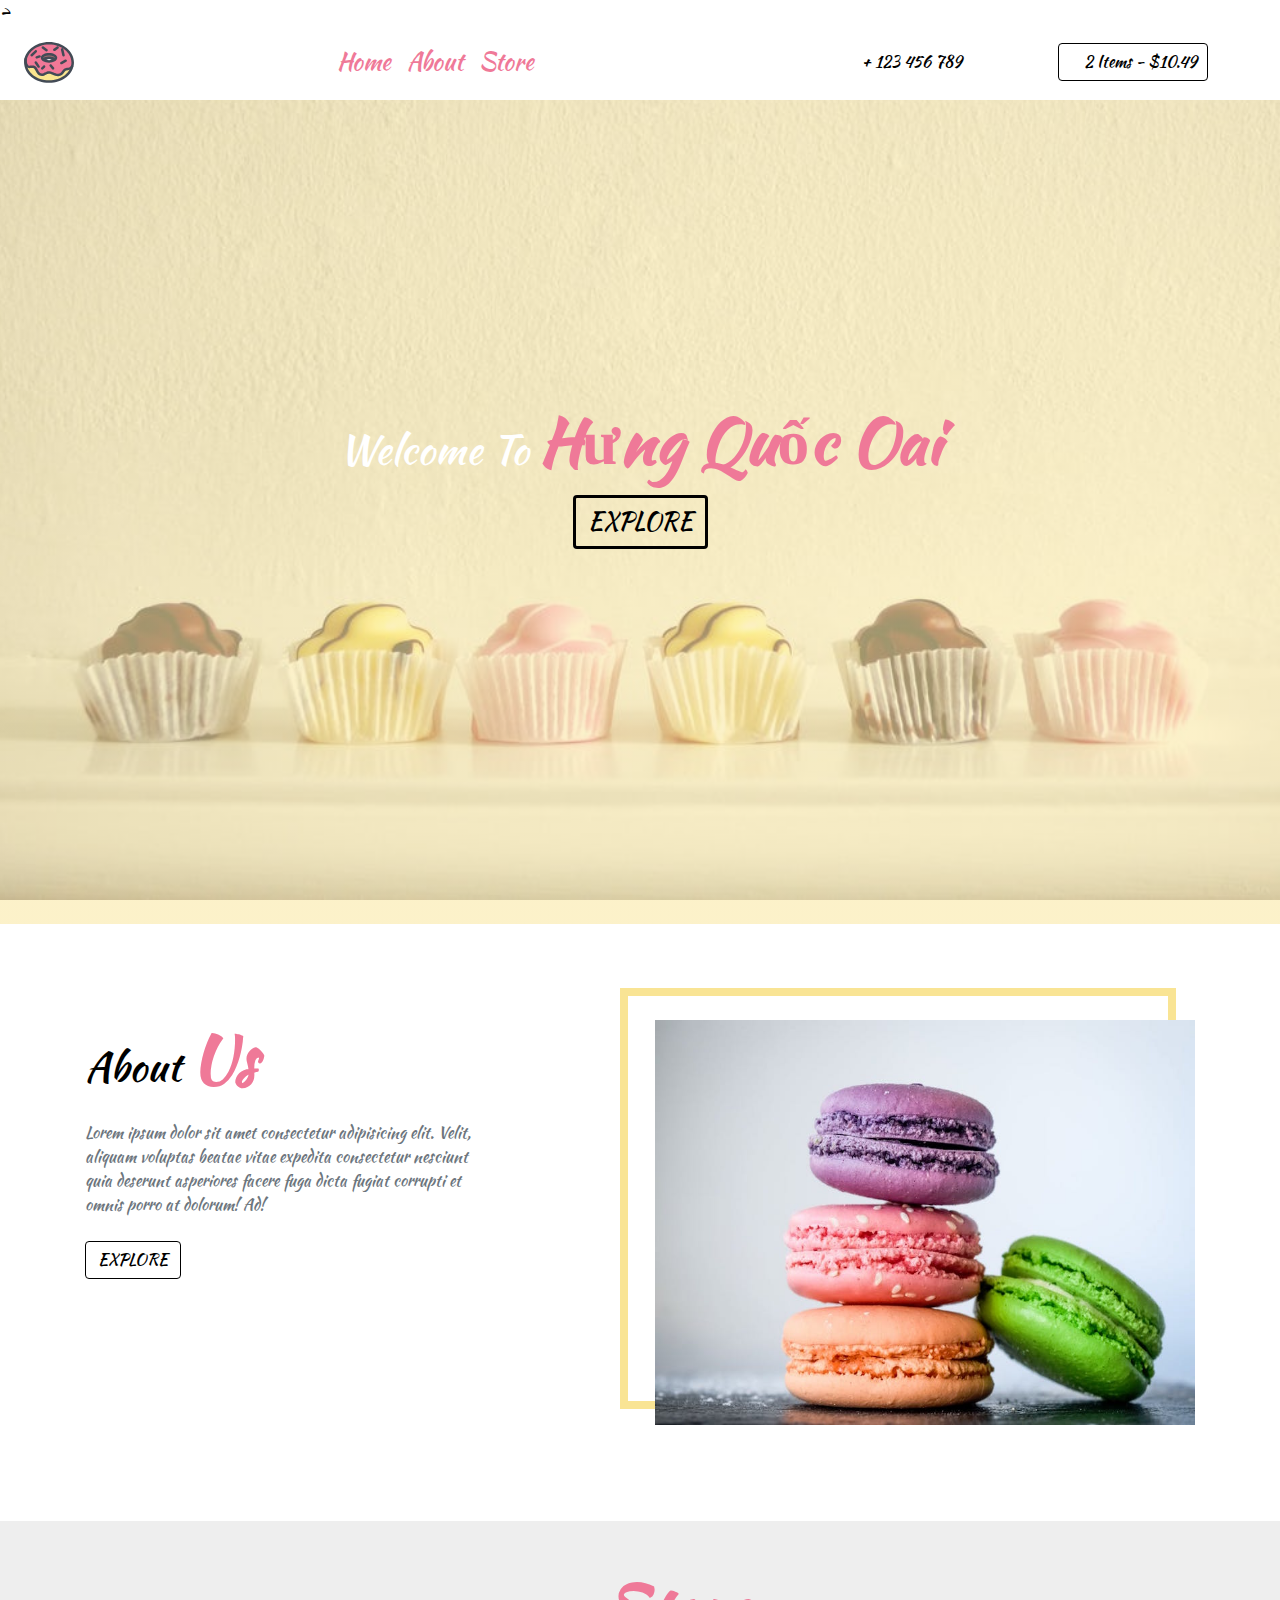
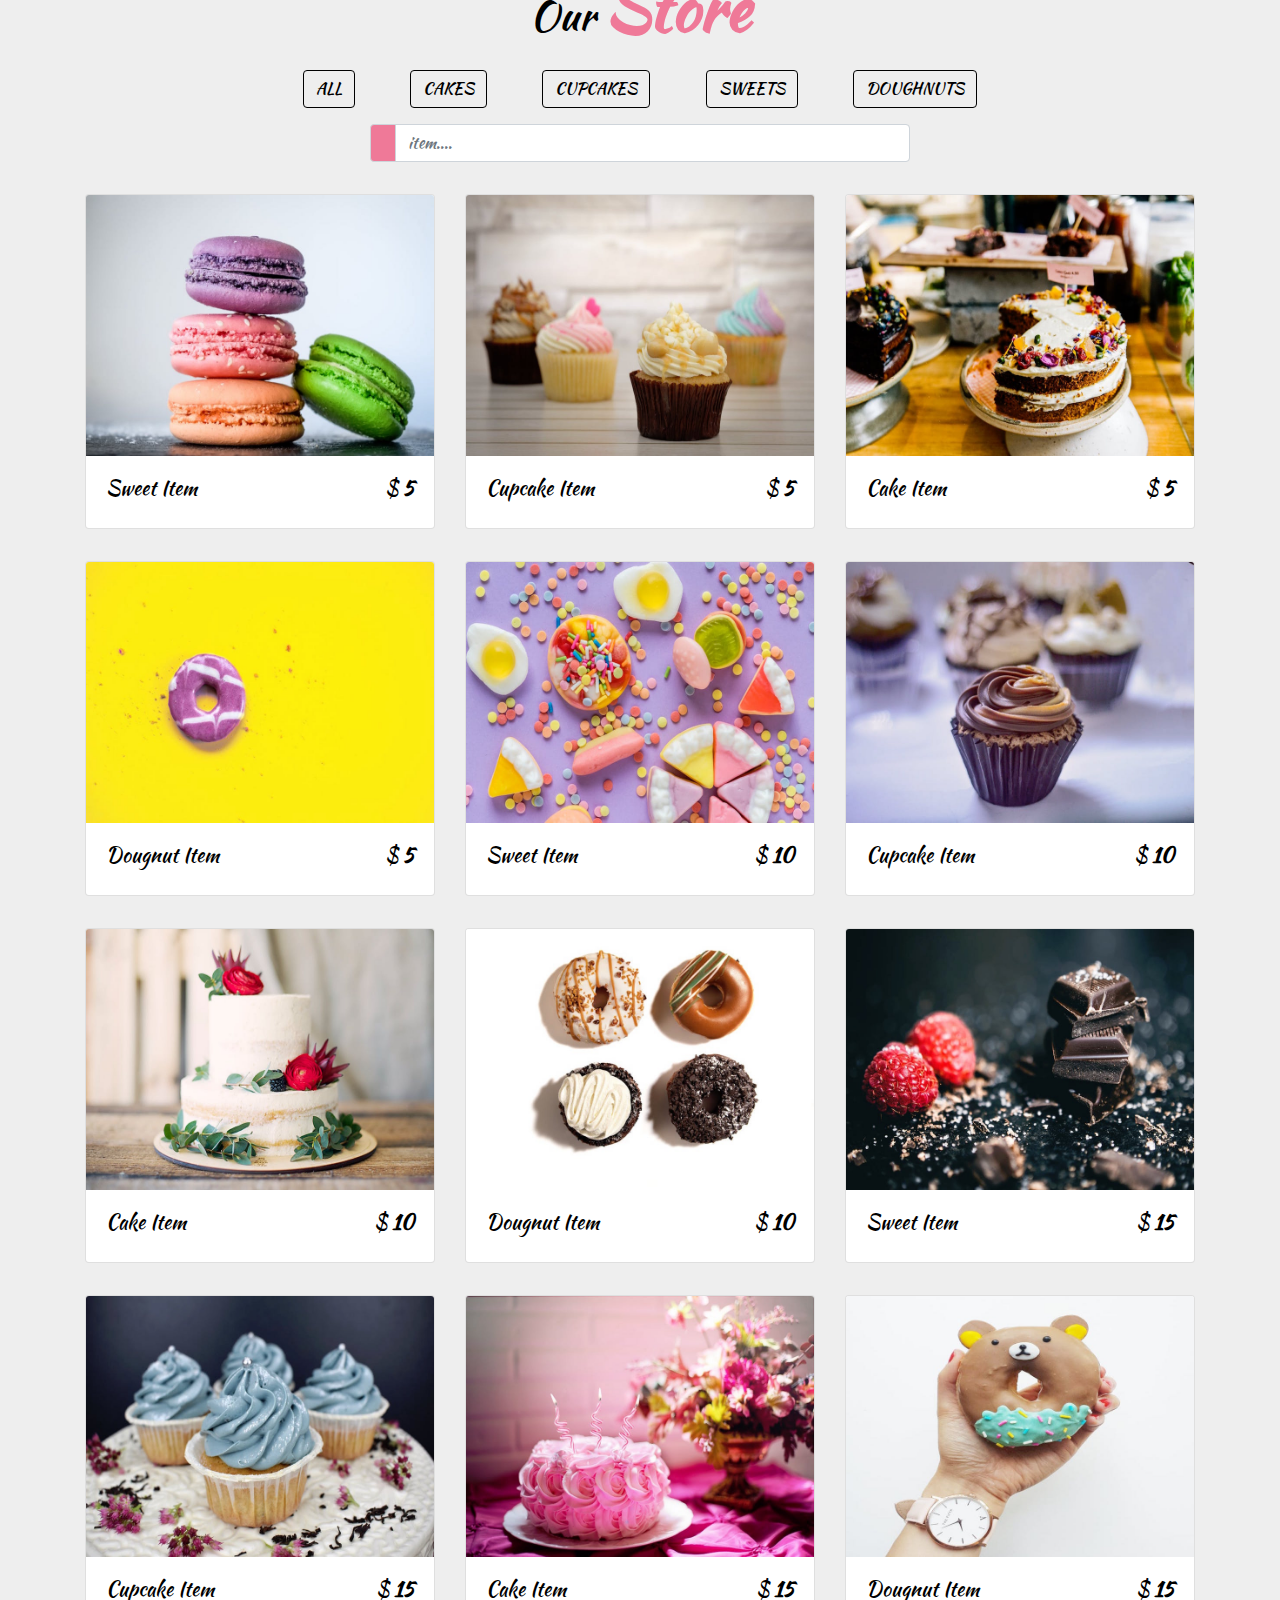
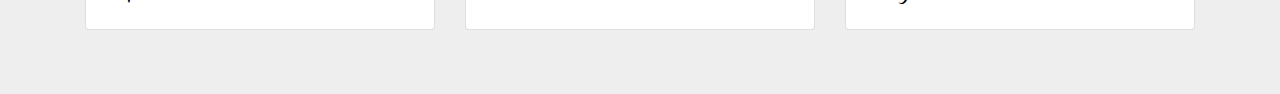
<file: index.html>
<!DOCTYPE html>
<html lang="en">

<head>
  <meta charset="utf-8">
  <link rel="stylesheet" href="https://use.fontawesome.com/releases/v5.7.0/css/all.css" integrity="sha384-lZN37f5QGtY3VHgisS14W3ExzMWZxybE1SJSEsQp9S+oqd12jhcu+A56Ebc1zFSJ" crossorigin="anonymous">
  <meta name="viewport" content="width=device-width, initial-scale=1">
  <link rel="stylesheet" href="https://maxcdn.bootstrapcdn.com/bootstrap/4.4.1/css/bootstrap.min.css">>
  <!-- main css -->
  <link rel="stylesheet" href="css/style.css">

  <!-- font awesome -->
  
  <title>Bánh Mì Hưng Miền</title>
  <style>
  </style>
</head>

<body>
  <!-- header -->
  <header>
    <!-- navbar  -->
    <!-- 
https://www.iconfinder.com/icons/2427887/dessert_donut_doughnut_fat_sweets_icon
Creative Commons (Attribution 3.0 Unported);
https://www.iconfinder.com/korawan_m
     -->
    <nav class="navbar navbar-expand-lg px-4">
      <a class="navbar-brand" href="#"><img src="img/logo.svg" alt=""></a>
      <button class="navbar-toggler" type="button" data-toggle="collapse" data-target="#myNav">
        <span class="toggler-icon"><i class="fas fa-bars"></i></span>
      </button>
      <div class="collapse navbar-collapse" id="myNav">
        <ul class="navbar-nav mx-auto text-capitalize">
          <li class="nav-item active">
            <a class="nav-link" href="#">home</a>
          </li>
          <li class="nav-item">
            <a class="nav-link " href="#">about</a>
          </li>
          <li class="nav-item">
            <a class="nav-link" href="#">store</a>
          </li>
        </ul>
        <div class="nav-info-items d-none d-lg-flex ">
          <!-- single info -->
          <div class="nav-info align-items-center d-flex justify-content-between mx-lg-5">
            <span class="info-icon mx-lg-3"><i class="fas fa-phone"></i></span>
            <p class="mb-0">+ 123 456 789</p>
          </div>
          <!-- end of single info -->
          <!-- single info -->
          <div id="cart-info" class="nav-info align-items-center cart-info d-flex justify-content-between mx-lg-5">
            <span class="cart-info__icon mr-lg-3"><i class="fas fa-shopping-cart"></i></span>
            <p class="mb-0 text-capitalize"><span id="item-count">2 </span> items - $<span class="item-total">10.49</span></p>
          </div>
          <!-- end of single info -->
        </div>
      </div>
    </nav>
    <!-- end of nav -->
    <!-- banner  -->
    <div class="container-fluid">
      <div class="row max-height justify-content-center align-items-center">
        <div class="col-10 mx-auto banner text-center">
          <h1 class="text-capitalize">welcome to <strong class="banner-title ">Hưng Quốc Oai</strong></h1>
          <a href="#store" class="btn banner-link text-uppercase my-2">explore</a>

        </div>
        <div id="cart" class="cart">
          <!-- cart item -->
          <div class="cart-item d-flex justify-content-between text-capitalize my-3">
            <img src="img/cake-2.jpeg" class="img-fluid rounded-circle" id="item-img" alt="">
            <div class="item-text">

              <p id="cart-item-title" class="font-weight-bold mb-0">cart item</p>
              <span>$</span>
              <span id="cart-item-price" class="cart-item-price" class="mb-0">10.99</span>
            </div>
            <a href="#" id='cart-item-remove' class="cart-item-remove">
              <i class="fas fa-trash"></i>
            </a>
          </div>
          <!--end of  cart item -->
          <!-- cart item -->
          <div class="cart-item d-flex justify-content-between text-capitalize my-3">
            <img src="img/doughnut-2.jpeg" class="img-fluid rounded-circle" id="item-img" alt="">
            <div class="cart-item-text">

              <p id="cart-item-title" class="font-weight-bold mb-0">cart item</p>
              <span>$</span>
              <span id="cart-item-price" class="cart-item-price" class="mb-0">10.99</span>
            </div>
            <a href="#" id='cart-item-remove' class="cart-item-remove">
              <i class="fas fa-trash"></i>
            </a>
          </div>
          <!--end of  cart item -->
          <!-- cart total -->
          <div class="cart-total-container d-flex justify-content-around text-capitalize mt-5">
            <h5>total</h5>
            <h5> $ <strong id="cart-total" class="font-weight-bold">10.00</strong> </h5>
          </div>
          <!--end cart total -->
          <!-- cart buttons -->
          <div class="cart-buttons-container mt-3 d-flex justify-content-between">
            <a href="#" id="clear-cart" class="btn btn-outline-secondary btn-black text-uppercase">clear cart</a>
            <a href="#" class="btn btn-outline-secondary text-uppercase btn-pink">checkout</a>
          </div>
          <!--end of  cart buttons -->
          <!--  -->
        </div>
      </div>
    </div>




    <!--end of  banner  -->
  </header>
  <!-- header -->
  <!-- about us -->
  <section class="about py-5" id="about">
    <div class="container">

      <div class="row">
        <div class="col-10 mx-auto col-md-6 my-5">
          <h1 class="text-capitalize">about <strong class="banner-title ">us</strong></h1>
          <p class="my-4 text-muted w-75">Lorem ipsum dolor sit amet consectetur adipisicing elit. Velit, aliquam voluptas
            beatae vitae expedita consectetur nesciunt quia deserunt asperiores facere fuga dicta fugiat corrupti et omnis
            porro at dolorum! Ad!</p>
          <a href="#" class="btn btn-outline-secondary btn-black text-uppercase ">explore</a>

        </div>
        <div class="col-10 mx-auto col-md-6 align-self-center my-5">
          <div class="about-img__container">
            <img src="img/sweets-1.jpeg" class="img-fluid" alt="">
          </div>
        </div>
      </div>
    </div>
  </section>

  <!-- end of about us -->


  <!-- store -->
  <section id="store" class="store py-5">
    <div class="container">
      <!-- section title -->
      <div class="row">
        <div class="col-10 mx-auto col-sm-6 text-center">
          <h1 class="text-capitalize">our <strong class="banner-title ">store</strong></h1>
        </div>
      </div>
      <!-- end of section title -->
      <!--filter buttons -->
      <div class="row">
        <div class=" col-lg-8 mx-auto d-flex justify-content-around my-2 sortBtn flex-wrap">
          <a href="#" class="btn btn-outline-secondary btn-black text-uppercase filter-btn m-2" data-filter="all"> all</a>
          <a href="#" class="btn btn-outline-secondary btn-black text-uppercase filter-btn m-2" data-filter="cakes">cakes</a>
          <a href="#" class="btn btn-outline-secondary btn-black text-uppercase filter-btn m-2" data-filter="cupcakes">cupcakes</a>
          <a href="#" class="btn btn-outline-secondary btn-black text-uppercase filter-btn m-2" data-filter="sweets">sweets</a>
          <a href="#" class="btn btn-outline-secondary btn-black text-uppercase filter-btn m-2" data-filter="doughnuts">doughnuts</a>
        </div>
      </div>
      <!-- search box -->
      <div class="row">

        <div class="col-10 mx-auto col-md-6">
          <form>
            <div class="input-group mb-3">
              <div class="input-group-prepend ">
                <span class="input-group-text search-box" id="search-icon"><i class="fas fa-search"></i></span>
              </div>
              <input type="text" class="form-control" placeholder='item....' id="search-item">
            </div>

          </form>
        </div>
      </div>
      <!--end of filter buttons -->
      <!-- store  items-->
      <div class="row" class="store-items" id="store-items">
        <!-- single item -->
        <div class="col-10 col-sm-6 col-lg-4 mx-auto my-3 store-item sweets" data-item="sweets">
          <div class="card ">
            <div class="img-container">
              <img src="img/sweets-1.jpeg" class="card-img-top store-img" alt="">
              <span class="store-item-icon">
                <i class="fa fa-shopping-cart" aria-hidden="true"></i>
              </span>
            </div>
            <div class="card-body">
              <div class="card-text d-flex justify-content-between text-capitalize">
                <h5 id="store-item-name">sweet item</h5>
                <h5 class="store-item-value">$ <strong id="store-item-price" class="font-weight-bold">5</strong></h5>

              </div>
            </div>


          </div>
          <!-- end of card-->
        </div>
        <!--end of single store item-->
        <!-- single item -->
        <div class="col-10 col-sm-6 col-lg-4 mx-auto my-3 store-item cupcakes" data-item="cupcakes">
          <div class="card ">
            <div class="img-container">
              <img src="img/cupcake-1.jpeg" class="card-img-top store-img" alt="">
              <span class="store-item-icon">
                <i class="fa fa-shopping-cart" aria-hidden="true"></i>

              </span>
            </div>
            <div class="card-body">
              <div class="card-text d-flex justify-content-between text-capitalize">
                <h5 id="store-item-name">cupcake item</h5>
                <h5 class="store-item-value">$ <strong id="store-item-price" class="font-weight-bold">5</strong></h5>

              </div>
            </div>


          </div>
          <!-- end of card-->
        </div>
        <!--end of single store item-->
        <!-- single item -->
        <div class="col-10 col-sm-6 col-lg-4 mx-auto my-3 store-item cakes" data-item="cakes">
          <div class="card ">
            <div class="img-container">
              <img src="img/cake-1.jpeg" class="card-img-top store-img" alt="">
              <span class="store-item-icon">
                <i class="fa fa-shopping-cart" aria-hidden="true"></i>

              </span>
            </div>
            <div class="card-body">
              <div class="card-text d-flex justify-content-between text-capitalize">
                <h5 id="store-item-name">cake item</h5>
                <h5 class="store-item-value">$ <strong id="store-item-price" class="font-weight-bold">5</strong></h5>

              </div>
            </div>


          </div>
          <!-- end of card-->
        </div>
        <!--end of single store item-->
        <!-- single item -->
        <div class="col-10 col-sm-6 col-lg-4 mx-auto my-3 store-item doughnuts" data-item="dougnuts">
          <div class="card ">
            <div class="img-container">
              <img src="img/doughnut-1.jpeg" class="card-img-top store-img" alt="">
              <span class="store-item-icon">
                <i class="fa fa-shopping-cart" aria-hidden="true"></i>

              </span>
            </div>
            <div class="card-body">
              <div class="card-text d-flex justify-content-between text-capitalize">
                <h5 id="store-item-name">dougnut item</h5>
                <h5 class="store-item-value">$ <strong id="store-item-price" class="font-weight-bold">5</strong></h5>

              </div>
            </div>


          </div>
          <!-- end of card-->
        </div>
        <!--end of single store item-->
        <!-- single item -->
        <div class="col-10 col-sm-6 col-lg-4 mx-auto my-3 store-item sweets" data-item="sweets">
          <div class="card ">
            <div class="img-container">
              <img src="img/sweets-2.jpeg" class="card-img-top store-img" alt="">
              <span class="store-item-icon">
                <i class="fa fa-shopping-cart" aria-hidden="true"></i>

              </span>
            </div>
            <div class="card-body">
              <div class="card-text d-flex justify-content-between text-capitalize">
                <h5 id="store-item-name">sweet item</h5>
                <h5 class="store-item-value">$ <strong id="store-item-price" class="font-weight-bold">10</strong></h5>

              </div>
            </div>


          </div>
          <!-- end of card-->
        </div>
        <!--end of single store item-->
        <!-- single item -->
        <div class="col-10 col-sm-6 col-lg-4 mx-auto my-3 store-item cupcakes" data-item="cupcakes">
          <div class="card ">
            <div class="img-container">
              <img src="img/cupcake-2.jpeg" class="card-img-top store-img" alt="">
              <span class="store-item-icon">
                <i class="fa fa-shopping-cart" aria-hidden="true"></i>

              </span>
            </div>
            <div class="card-body">
              <div class="card-text d-flex justify-content-between text-capitalize">
                <h5 id="store-item-name">cupcake item</h5>
                <h5 class="store-item-value">$ <strong id="store-item-price" class="font-weight-bold">10</strong></h5>

              </div>
            </div>


          </div>
          <!-- end of card-->
        </div>
        <!--end of single store item-->
        <!-- single item -->
        <div class="col-10 col-sm-6 col-lg-4 mx-auto my-3 store-item cakes" data-item="cakes">
          <div class="card ">
            <div class="img-container">
              <img src="img/cake-2.jpeg" class="card-img-top store-img" alt="">
              <span class="store-item-icon">
                <i class="fa fa-shopping-cart" aria-hidden="true"></i>

              </span>
            </div>
            <div class="card-body">
              <div class="card-text d-flex justify-content-between text-capitalize">
                <h5 id="store-item-name">cake item</h5>
                <h5 class="store-item-value">$ <strong id="store-item-price" class="font-weight-bold">10</strong></h5>

              </div>
            </div>


          </div>
          <!-- end of card-->
        </div>
        <!--end of single store item-->
        <!-- single item -->
        <div class="col-10 col-sm-6 col-lg-4 mx-auto my-3 store-item doughnuts" data-item="dougnuts">
          <div class="card ">
            <div class="img-container">
              <img src="img/doughnut-2.jpeg" class="card-img-top store-img" alt="">
              <span class="store-item-icon">
                <i class="fa fa-shopping-cart" aria-hidden="true"></i>

              </span>
            </div>
            <div class="card-body">
              <div class="card-text d-flex justify-content-between text-capitalize">
                <h5 id="store-item-name">dougnut item</h5>
                <h5 class="store-item-value">$ <strong id="store-item-price" class="font-weight-bold">10</strong></h5>

              </div>
            </div>


          </div>
          <!-- end of card-->
        </div>
        <!--end of single store item-->
        <!-- single item -->
        <div class="col-10 col-sm-6 col-lg-4 mx-auto my-3 store-item sweets" data-item="sweets">
          <div class="card ">
            <div class="img-container">
              <img src="img/sweets-3.jpeg" class="card-img-top store-img" alt="">
              <span class="store-item-icon">
                <i class="fa fa-shopping-cart" aria-hidden="true"></i>

              </span>
            </div>
            <div class="card-body">
              <div class="card-text d-flex justify-content-between text-capitalize">
                <h5 id="store-item-name">sweet item</h5>
                <h5 class="store-item-value">$ <strong id="store-item-price" class="font-weight-bold">15</strong></h5>

              </div>
            </div>


          </div>
          <!-- end of card-->
        </div>
        <!--end of single store item-->
        <!-- single item -->
        <div class="col-10 col-sm-6 col-lg-4 mx-auto my-3 store-item cupcakes" data-item="cupcakes">
          <div class="card ">
            <div class="img-container">
              <img src="img/cupcake-3.jpeg" class="card-img-top store-img" alt="">
              <span class="store-item-icon">
                <i class="fa fa-shopping-cart" aria-hidden="true"></i>

              </span>
            </div>
            <div class="card-body">
              <div class="card-text d-flex justify-content-between text-capitalize">
                <h5 id="store-item-name">cupcake item</h5>
                <h5 class="store-item-value">$ <strong id="store-item-price" class="font-weight-bold">15</strong></h5>

              </div>
            </div>


          </div>
          <!-- end of card-->
        </div>
        <!--end of single store item-->
        <!-- single item -->
        <div class="col-10 col-sm-6 col-lg-4 mx-auto my-3 store-item cakes" data-item="cakes">
          <div class="card ">
            <div class="img-container">
              <img src="img/cake-3.jpeg" class="card-img-top store-img" alt="">
              <span class="store-item-icon">
                <i class="fa fa-shopping-cart" aria-hidden="true"></i>

              </span>
            </div>
            <div class="card-body">
              <div class="card-text d-flex justify-content-between text-capitalize">
                <h5 id="store-item-name">cake item</h5>
                <h5 class="store-item-value">$ <strong id="store-item-price" class="font-weight-bold">15</strong></h5>

              </div>
            </div>


          </div>
          <!-- end of card-->
        </div>
        <!--end of single store item-->
        <!-- single item -->
        <div class="col-10 col-sm-6 col-lg-4 mx-auto my-3 store-item doughnuts" data-item="dougnuts">
          <div class="card ">
            <div class="img-container">
              <img src="img/doughnut-3.jpeg" class="card-img-top store-img" alt="">
              <span class="store-item-icon">
                <i class="fa fa-shopping-cart" aria-hidden="true"></i>

              </span>
            </div>
            <div class="card-body">
              <div class="card-text d-flex justify-content-between text-capitalize">
                <h5 id="store-item-name">dougnut item</h5>
                <h5 class="store-item-value">$ <strong id="store-item-price" class="font-weight-bold">15</strong></h5>

              </div>
            </div>


          </div>
          <!-- end of card-->
        </div>
        <!--end of single store item-->

      </div>
  </section>
  <!--end of store items -->


  <!-- modal-container -->
  <div class="container-fluid ">
    <div class="row lightbox-container align-items-center">
      <div class="col-10 col-md-10 mx-auto text-right lightbox-holder">
        <span class="lightbox-close"><i class="fas fa-window-close"></i></span>
        <div class="lightbox-item"></div>
        <span class="lightbox-control btnLeft"><i class="fas fa-caret-left"></i></span>
        <span class="lightbox-control btnRight"><i class="fas fa-caret-right"></i></span>
      </div>

    </div>
  </div>



  <script type="text/javascript" src="app.js"></script>

  <script src="https://ajax.googleapis.com/ajax/libs/jquery/3.4.1/jquery.min.js"></script>
  <script src="https://cdnjs.cloudflare.com/ajax/libs/popper.js/1.16.0/umd/popper.min.js"></script>
  <script src="https://maxcdn.bootstrapcdn.com/bootstrap/4.4.1/js/bootstrap.min.js"></script>
</body>

</html>
</file>
<file: css/style.css>
@import url("https://fonts.googleapis.com/css?family=Kaushan+Script");

:root {
  --mainPink: #ef7998;
  --mainYellow: rgb(249, 228, 148);
  --mainWhite: #fff;
  --mainBlack: #000;
  --yellowTrans: rgba(249, 228, 148, 0.5);
  --mainGrey: rgb(238, 238, 238);
}

body {
  font-family: "Kaushan Script", cursive;
  background: var(--mainWhite);
  color: var(--mainBlack);
}
/* nav links */
.navbar-toggler {
  outline: none !important;
}
.toggler-icon {
  font-size: 2.5rem;
  color: var(--mainPink);
}
.nav-link {
  color: var(--mainPink);
  font-size: 1.5rem;
  transition: all 0.5s ease-in-out;
}
.nav-link:hover {
  color: var(--mainBlack);
}
/* end of nav links */
/* info icons */
.cart-info__icon {
  color: var(--mainBlack);
  cursor: pointer;
}

.cart-info {
  border: 0.1rem solid var(--mainBlack);
  color: var(--mainBlack);
  border-radius: 0.25rem;
  padding: 0.4rem 0.6rem;
  cursor: pointer;
}
.cart-info:hover {
  background: var(--mainPink);
  border-color: var(--mainPink);
  color: var(--mainWhite);
}
.cart-info:hover .cart-info__icon {
  color: var(--mainWhite);
}
/* end of info icons */
/* banner */

.max-height {
  min-height: calc(100vh - 76px);
  background: linear-gradient(var(--yellowTrans), var(--yellowTrans)),
    url("../img/headerBcg.jpeg") center/cover fixed no-repeat;
  position: relative;
}
.banner {
  color: var(--mainWhite);
  margin-top: -4rem;
}
.banner-title {
  color: var(--mainPink);
  font-size: 4rem;
}
.banner-link {
  font-size: 1.5rem;
  color: var(--mainBlack);
  border: 0.2rem solid var(--mainBlack);
}
.banner-link:hover {
  background: var(--mainBlack);
  color: var(--mainPink);
}
/* endo of banner */
/* cart  */
.cart {
  position: absolute;
  min-height: 10rem;
  background: var(--mainWhite);
  top: 0;
  right: 0;
  transition: all 0.3s ease-in-out;
  background: rgba(255, 255, 255, 0.5);
  width: 0;
  overflow: hidden;
}
.show-cart {
  width: 18rem;
  padding: 2rem 1.5rem;
  transform: rotateY(-360deg);
}
.cart-item {
  transition: all 2s ease-in-out;
}

/* end of cart */
/* cart item */
.cart-item-remove {
  color: var(--mainPink);
  transition: all 1s ease-in-out;
}
.cart-item-remove:hover {
  transform: scale(1.1);
  color: var(--mainBlack);
}
#cart-item-price {
  font-size: 0.8rem;
}
/* cart item */
/* cart buttons */
.btn-pink {
  color: var(--mainPink) !important;
  border-color: var(--mainPink) !important;
}
.btn-black {
  color: var(--mainBlack) !important;
  border-color: var(--mainBlack) !important;
}
.btn-black:hover {
  color: var(--mainPink) !important;
  background: var(--mainBlack) !important;
}
.btn-pink:hover {
  background: var(--mainPink) !important;
  color: var(--mainBlack) !important;
}
/* end of cart buttons */

/* about */
.about-img__container {
  position: relative;
}

.about-img__container::before {
  content: "";
  position: absolute;
  top: -1.5rem;
  left: -1.7rem;
  width: 100%;
  height: 100%;
  outline: 0.5rem solid var(--mainYellow);
  z-index: -1;
  transition: all 1s ease-in-out;
}
.about-img__container:hover:before {
  top: 0;
  left: 0;
}

/*end of  about */

/* store items */
.store {
  background: var(--mainGrey);
}
.img-container {
  position: relative;
  overflow: hidden;
  cursor: pointer;
}
.store-img {
  transition: all 1s ease-in-out;
}
.img-container:hover .store-img {
  transform: scale(1.2);
}
.store-item-icon {
  position: absolute;
  bottom: 0;
  right: 0;
  padding: 0.75rem;
  background: var(--mainYellow);
  border-top-left-radius: 1rem;
  transition: all 1s ease-in-out;
  transform: translate(100%, 100%);
}
.img-container:hover .store-item-icon {
  transform: translate(0, 0);
}
.store-item-icon:hover {
  color: var(--mainWhite);
}
.store-item-value {
  color: --mainYellow;
}
/*end of  store items */
.search-box {
  background: var(--mainPink);
  color: var(--mainBlack);
}

/* ligthbox */

.lightbox-container {
  position: fixed;
  top: 0;
  left: 0;
  right: 0;
  bottom: 0;
  z-index: 999;
  background: rgba(0, 0, 0, 0.6) !important;
  display: none;
}
.show {
  display: block;
}

.lightbox-holder {
  position: relative;
}
.lightbox-item {
  min-height: 80vh;
  background: url("../img/cake-1.jpeg") center/cover fixed no-repeat;
  border-radius: 0.3rem;
}
.lightbox-close {
  color: var(--mainPink);
  font-size: 3rem;
  transition: all 1s ease-in-out;
  cursor: pointer;
}
.lightbox-close:hover {
  color: var(--mainYellow);
}

.lightbox-control {
  position: absolute;
  font-size: 4rem;
  color: var(--mainPink);
  transition: all 1s linear;
  cursor: pointer;
}
.lightbox-control:hover {
  color: var(--mainYellow);
}
.btnLeft {
  top: 50%;
  left: 0;
  transform: translateX(-60%);
}
.btnRight {
  top: 50%;
  right: 0;
  transform: translateX(60%);
}
</file>
